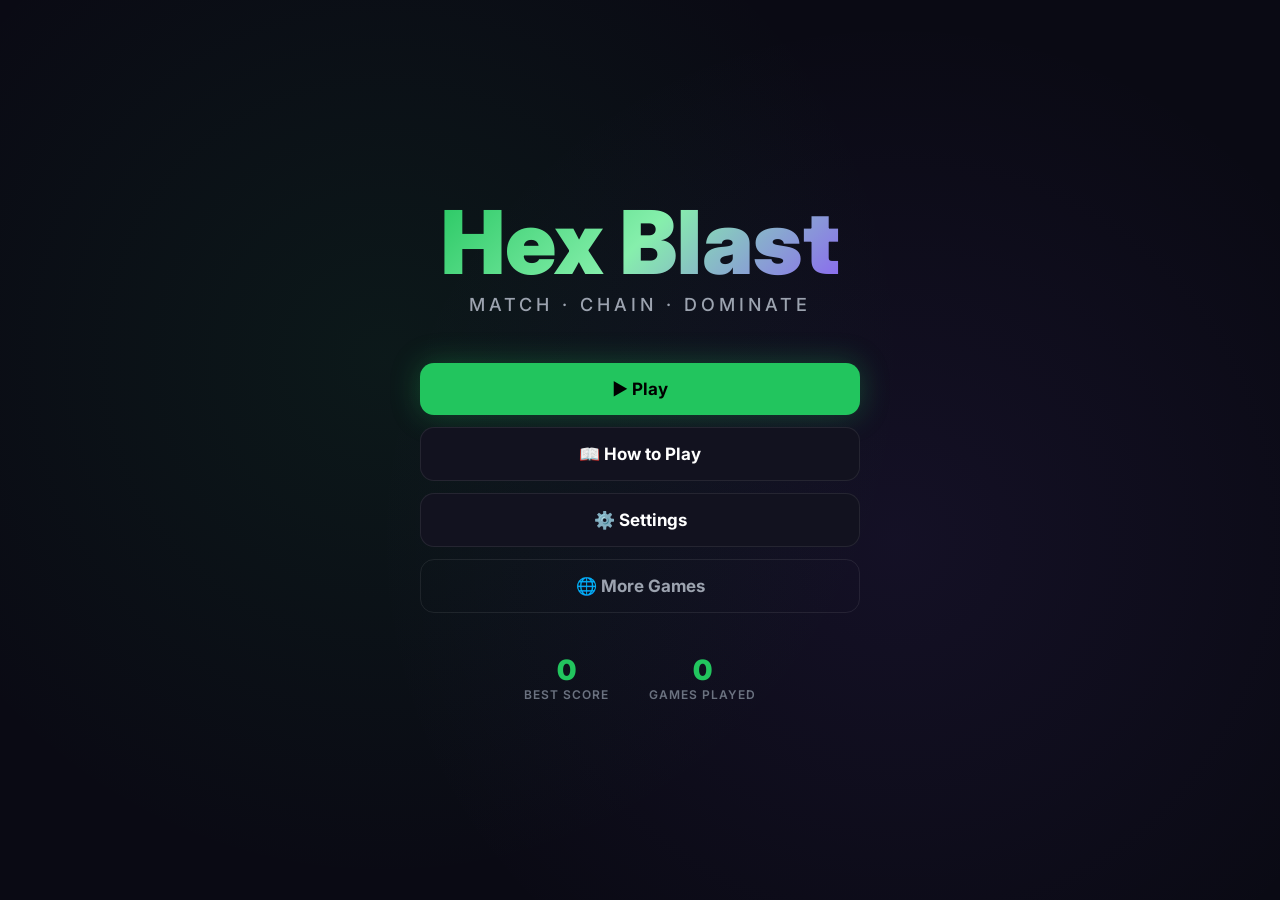
<file: index.html>
<!DOCTYPE html>
<html lang="en">
<head>
<meta charset="UTF-8">
<meta name="viewport" content="width=device-width, initial-scale=1.0, user-scalable=no">
<meta name="description" content="Hex Blast - A mesmerizing hexagonal puzzle game with chain reactions, combos, powerups, and multiple modes. Free to play in your browser!">
<meta name="keywords" content="hex blast, hexagonal puzzle game, free browser puzzle, match 3 hex game, html5 puzzle game, corelume tech games">
<title>Hex Blast - Free Browser Puzzle Game | Corelume Tech</title>
<link rel="icon" href="https://www.corelumetech.in/assets/logo.png" type="image/png">
<link rel="canonical" href="https://www.corelumetech.in/games/hex-blast/">
<link rel="preconnect" href="https://fonts.googleapis.com">
<link href="https://fonts.googleapis.com/css2?family=Inter:wght@400;500;600;700;800;900&display=swap" rel="stylesheet">
<link rel="stylesheet" href="css/style.css">
<meta name="ad-enabled" content="true">
<script async src="https://pagead2.googlesyndication.com/pagead/js/adsbygoogle.js?client=ca-pub-4265727209161072" crossorigin="anonymous"></script>
</head>
<body>

<!-- MAIN MENU -->
<div id="menu" class="screen">
  <div class="menu-bg"></div>
  <div class="menu-content">
    <h1 class="game-title">Hex Blast</h1>
    <p class="tagline">Match · Chain · Dominate</p>
    <div class="menu-buttons">
      <button class="btn primary" id="playBtn">▶ Play</button>
      <button class="btn secondary" id="howBtn">📖 How to Play</button>
      <button class="btn secondary" id="settingsBtn">⚙️ Settings</button>
      <button class="btn ghost" onclick="window.open('https://www.corelumetech.in/game-hub.html')">🌐 More Games</button>
    </div>
    <div class="menu-stats">
      <div class="mstat"><span class="mstat-val" id="menuBest">0</span><span class="mstat-lbl">Best Score</span></div>
      <div class="mstat"><span class="mstat-val" id="menuGames">0</span><span class="mstat-lbl">Games Played</span></div>
    </div>
  </div>
</div>

<!-- MODE SELECT -->
<div id="modeSelect" class="screen hide">
  <div class="panel">
    <h2>Select Mode</h2>
    <div class="mode-grid">
      <div class="mode-card" data-mode="classic">
        <div class="mode-icon">🎯</div>
        <h3>Classic</h3>
        <p>Limited moves. Score as high as possible before running out.</p>
      </div>
      <div class="mode-card" data-mode="timed">
        <div class="mode-icon">⏱️</div>
        <h3>Blitz</h3>
        <p>90 seconds on the clock. Every second counts!</p>
      </div>
      <div class="mode-card" data-mode="zen">
        <div class="mode-icon">🧘</div>
        <h3>Zen</h3>
        <p>No limits. No pressure. Just pure relaxation.</p>
      </div>
      <div class="mode-card" data-mode="challenge">
        <div class="mode-icon">🏆</div>
        <h3>Challenge</h3>
        <p>Clear target scores in each level to advance.</p>
      </div>
    </div>
    <div class="diff-row">
      <label>Difficulty:</label>
      <select id="diffSelect">
        <option value="casual">Casual (3 colors, 40 moves)</option>
        <option value="normal" selected>Normal (4 colors, 30 moves)</option>
        <option value="expert">Expert (5 colors, 20 moves)</option>
        <option value="master">Master (6 colors, 15 moves)</option>
      </select>
    </div>
    <button class="btn ghost" id="modeBackBtn">← Back</button>
  </div>
</div>

<!-- HOW TO PLAY -->
<div id="howToPlay" class="screen hide">
  <div class="panel how-panel">
    <h2>How to Play</h2>
    <div class="how-steps">
      <div class="how-step"><div class="how-num">1</div><div><h4>Match Colors</h4><p>Click on a group of <strong>3 or more</strong> connected hexagons of the same color to blast them.</p></div></div>
      <div class="how-step"><div class="how-num">2</div><div><h4>Chain Reactions</h4><p>When hexagons fall and create new matches, you score <strong>chain multipliers</strong> (x2, x3, x4...).</p></div></div>
      <div class="how-step"><div class="how-num">3</div><div><h4>Build Combos</h4><p>Clear groups quickly in succession to build a <strong>combo meter</strong> for bonus points.</p></div></div>
      <div class="how-step"><div class="how-num">4</div><div><h4>Special Tiles</h4><p>💣 <strong>Bomb</strong> = Clears all adjacent · 🌈 <strong>Rainbow</strong> = Matches any color · 🧊 <strong>Frozen</strong> = Requires 2 taps</p></div></div>
      <div class="how-step"><div class="how-num">5</div><div><h4>Advance Levels</h4><p>Reach the target score to level up. Difficulty increases with more colors and fewer moves.</p></div></div>
    </div>
    <div class="shortcut-grid">
      <h3>Keyboard Shortcuts</h3>
      <div class="shortcut"><kbd>P</kbd> / <kbd>Esc</kbd> Pause</div>
      <div class="shortcut"><kbd>R</kbd> Restart</div>
      <div class="shortcut"><kbd>M</kbd> Main Menu</div>
      <div class="shortcut"><kbd>H</kbd> Show Hint</div>
      <div class="shortcut"><kbd>U</kbd> Undo Last Move</div>
    </div>
    <button class="btn ghost" id="howBackBtn">← Back</button>
  </div>
</div>

<!-- SETTINGS -->
<div id="settings" class="screen hide">
  <div class="panel">
    <h2>Settings</h2>
    <div class="setting-row"><label>SFX Volume</label><input type="range" id="sfxVol" min="0" max="100" value="70"></div>
    <div class="setting-row"><label>Music Volume</label><input type="range" id="musicVol" min="0" max="100" value="40"></div>
    <div class="setting-row">
      <label>Visual Theme</label>
      <select id="themeSelect">
        <option value="neon">Neon Dark</option>
        <option value="ocean">Ocean</option>
        <option value="forest">Forest</option>
        <option value="sunset">Sunset</option>
        <option value="mono">Monochrome</option>
      </select>
    </div>
    <div class="setting-row"><label>Show Hints</label><input type="checkbox" id="hintsToggle" checked></div>
    <button class="btn ghost" id="settingsBackBtn">← Back</button>
  </div>
</div>

<!-- HUD -->
<div id="hud" class="hide">
  <div class="hud-left">
    <div class="hud-item"><span class="hlbl">Score</span><span class="hval" id="sc" style="color:var(--accent)">0</span></div>
    <div class="hud-item"><span class="hlbl">Target</span><span class="hval" id="tgt" style="color:#f59e0b">500</span></div>
  </div>
  <div class="hud-center">
    <div class="combo-display hide" id="comboDisplay">
      <span id="comboText">COMBO x2</span>
    </div>
  </div>
  <div class="hud-right">
    <div class="hud-item"><span class="hlbl">Level</span><span class="hval" id="lv" style="color:var(--purple)">1</span></div>
    <div class="hud-item"><span class="hlbl" id="resourceLabel">Moves</span><span class="hval" id="mv" style="color:var(--blue)">30</span></div>
  </div>
</div>

<canvas id="c"></canvas>

<!-- PAUSE -->
<div id="pause" class="screen hide">
  <div class="panel pause-panel">
    <h2>⏸️ Paused</h2>
    <button class="btn primary" id="resumeBtn">▶ Resume</button>
    <button class="btn secondary" id="restartBtn2">🔄 Restart</button>
    <button class="btn ghost" id="pauseMenuBtn">🏠 Main Menu</button>
  </div>
</div>

<!-- GAME OVER -->
<div id="over" class="screen hide">
  <div class="panel over-panel">
    <p class="over-label" id="overLabel">Game Over</p>
    <div class="over-score" id="fs">0</div>
    <div class="over-stats">
      <div class="ostat"><span id="overChains">0</span> Chains</div>
      <div class="ostat"><span id="overMaxCombo">0</span> Max Combo</div>
      <div class="ostat"><span id="overSpecials">0</span> Specials</div>
    </div>
    <p class="over-best" id="bs">Best: 0</p>
    <div class="over-btns">
      <button class="btn primary" id="retryBtn">🔄 Play Again</button>
      <button class="btn ghost" id="menuBtn">🏠 Main Menu</button>
    </div>
  </div>
</div>

<script src="protect.js"></script>
<script src="js/game.js"></script>
</body>
</html>
</file>
<file: css/style.css>
:root {
  --bg: #0a0a14; --bg2: #0e0e1a; --bg3: #12121f;
  --text: #ffffff; --text2: #9ca3af; --text3: #6b7280;
  --accent: #22c55e; --accent-glow: rgba(34,197,94,0.3);
  --purple: #8b5cf6; --blue: #3b82f6; --red: #ef4444; --amber: #f59e0b; --pink: #ec4899;
  --border: rgba(255,255,255,0.08);
  --glass: rgba(10,10,20,0.85); --glass-border: rgba(255,255,255,0.1);
}
[data-theme="ocean"] { --bg: #041420; --bg2: #062030; --bg3: #083040; --accent: #06b6d4; --accent-glow: rgba(6,182,212,0.3); --purple: #0ea5e9; --blue: #38bdf8; }
[data-theme="forest"] { --bg: #071408; --bg2: #0a1e0c; --bg3: #0d2810; --accent: #4ade80; --accent-glow: rgba(74,222,128,0.3); --purple: #a3e635; --blue: #22d3ee; }
[data-theme="sunset"] { --bg: #1a0a08; --bg2: #241008; --bg3: #2e1608; --accent: #f97316; --accent-glow: rgba(249,115,22,0.3); --purple: #f43f5e; --blue: #fb923c; }
[data-theme="mono"] { --bg: #111; --bg2: #1a1a1a; --bg3: #222; --accent: #fff; --accent-glow: rgba(255,255,255,0.2); --purple: #aaa; --blue: #888; }

* { margin:0; padding:0; box-sizing:border-box; }
body { background: var(--bg); overflow: hidden; font-family: 'Inter', sans-serif; color: var(--text); user-select: none; }
canvas { display: block; position: fixed; top: 0; left: 0; z-index: 1; }

/* Screens */
.screen { position: fixed; inset: 0; z-index: 100; display: flex; align-items: center; justify-content: center; }
.screen.hide { display: none; }

/* Menu */
.menu-bg { position: absolute; inset: 0; background: var(--bg); }
.menu-bg::after { content: ''; position: absolute; inset: 0; background: radial-gradient(circle at 30% 40%, rgba(34,197,94,0.08) 0%, transparent 50%), radial-gradient(circle at 70% 60%, rgba(139,92,246,0.08) 0%, transparent 50%); animation: bgPulse 8s ease-in-out infinite alternate; }
@keyframes bgPulse { to { opacity: 0.5; } }
.menu-content { position: relative; z-index: 2; text-align: center; max-width: 480px; width: 100%; padding: 40px 20px; }
.game-title { font-size: clamp(56px, 10vw, 88px); font-weight: 900; background: linear-gradient(135deg, var(--accent), #86efac, var(--purple)); -webkit-background-clip: text; -webkit-text-fill-color: transparent; line-height: 1; margin-bottom: 8px; animation: titleGlow 3s ease-in-out infinite alternate; }
@keyframes titleGlow { to { filter: brightness(1.2); } }
.tagline { color: var(--text2); font-size: 18px; font-weight: 500; letter-spacing: 4px; text-transform: uppercase; margin-bottom: 48px; }

/* Buttons */
.menu-buttons { display: flex; flex-direction: column; gap: 12px; margin-bottom: 40px; }
.btn { border: none; padding: 16px 32px; border-radius: 14px; font-size: 17px; font-weight: 700; cursor: pointer; font-family: inherit; transition: all 0.3s; display: block; width: 100%; }
.btn.primary { background: var(--accent); color: #000; box-shadow: 0 0 30px var(--accent-glow); }
.btn.primary:hover { transform: translateY(-2px); box-shadow: 0 8px 40px var(--accent-glow); filter: brightness(1.1); }
.btn.secondary { background: var(--bg3); color: var(--text); border: 1px solid var(--border); }
.btn.secondary:hover { background: rgba(255,255,255,0.08); border-color: var(--accent); }
.btn.ghost { background: transparent; color: var(--text2); border: 1px solid var(--border); }
.btn.ghost:hover { color: var(--text); border-color: var(--text2); }

/* Menu stats */
.menu-stats { display: flex; justify-content: center; gap: 40px; }
.mstat { display: flex; flex-direction: column; align-items: center; }
.mstat-val { font-size: 28px; font-weight: 900; color: var(--accent); }
.mstat-lbl { font-size: 12px; color: var(--text3); text-transform: uppercase; letter-spacing: 1px; font-weight: 600; }

/* Panel (Mode, Settings, Pause, etc.) */
.panel { background: var(--glass); backdrop-filter: blur(30px); -webkit-backdrop-filter: blur(30px); border: 1px solid var(--glass-border); border-radius: 24px; padding: 40px; max-width: 600px; width: 90%; max-height: 85vh; overflow-y: auto; }
.panel h2 { font-size: 28px; font-weight: 800; margin-bottom: 24px; text-align: center; }

/* Mode cards */
.mode-grid { display: grid; grid-template-columns: 1fr 1fr; gap: 12px; margin-bottom: 20px; }
.mode-card { background: var(--bg3); border: 2px solid var(--border); border-radius: 16px; padding: 20px; text-align: center; cursor: pointer; transition: all 0.3s; }
.mode-card:hover { border-color: var(--accent); transform: translateY(-2px); box-shadow: 0 8px 30px var(--accent-glow); }
.mode-card.selected { border-color: var(--accent); background: rgba(34,197,94,0.1); }
.mode-icon { font-size: 36px; margin-bottom: 8px; }
.mode-card h3 { font-size: 16px; font-weight: 700; margin-bottom: 4px; }
.mode-card p { font-size: 12px; color: var(--text2); line-height: 1.4; }

/* Difficulty */
.diff-row { display: flex; align-items: center; gap: 12px; margin-bottom: 20px; }
.diff-row label { font-weight: 600; font-size: 14px; white-space: nowrap; }
.diff-row select, .setting-row select { background: var(--bg); color: var(--text); border: 1px solid var(--border); padding: 10px 14px; border-radius: 10px; font-size: 14px; font-family: inherit; flex: 1; }
.diff-row select option, .setting-row select option { background: var(--bg); }

/* How to play */
.how-panel { max-width: 650px; }
.how-steps { display: flex; flex-direction: column; gap: 16px; margin-bottom: 24px; }
.how-step { display: flex; gap: 16px; align-items: flex-start; padding: 14px; background: var(--bg3); border-radius: 12px; }
.how-num { width: 32px; height: 32px; border-radius: 50%; background: var(--accent); color: #000; display: flex; align-items: center; justify-content: center; font-weight: 800; font-size: 14px; flex-shrink: 0; }
.how-step h4 { font-size: 15px; font-weight: 700; margin-bottom: 4px; }
.how-step p { font-size: 13px; color: var(--text2); line-height: 1.5; }
.shortcut-grid { margin-bottom: 20px; }
.shortcut-grid h3 { font-size: 16px; font-weight: 700; margin-bottom: 12px; }
.shortcut { font-size: 13px; color: var(--text2); margin-bottom: 6px; }
kbd { background: var(--bg3); border: 1px solid var(--border); padding: 3px 8px; border-radius: 6px; font-family: inherit; font-weight: 700; font-size: 12px; color: var(--accent); margin-right: 4px; }

/* Settings */
.setting-row { display: flex; align-items: center; justify-content: space-between; gap: 16px; margin-bottom: 20px; }
.setting-row label { font-weight: 600; font-size: 14px; }
input[type="range"] { -webkit-appearance: none; background: var(--bg3); height: 6px; border-radius: 3px; outline: none; flex: 1; max-width: 200px; }
input[type="range"]::-webkit-slider-thumb { -webkit-appearance: none; width: 18px; height: 18px; border-radius: 50%; background: var(--accent); cursor: pointer; }
input[type="checkbox"] { width: 20px; height: 20px; accent-color: var(--accent); }

/* HUD */
#hud { position: fixed; top: 0; left: 0; right: 0; z-index: 20; padding: 12px 20px; display: flex; justify-content: space-between; align-items: center; pointer-events: none; background: linear-gradient(180deg, rgba(0,0,0,0.7), transparent); }
#hud.hide { display: none; }
.hud-left, .hud-right { display: flex; gap: 20px; }
.hud-item { display: flex; flex-direction: column; align-items: center; }
.hlbl { font-size: 10px; color: var(--text3); text-transform: uppercase; letter-spacing: 1.5px; font-weight: 700; }
.hval { font-size: 26px; font-weight: 900; }
.hud-center { flex: 1; display: flex; justify-content: center; }

/* Combo display */
.combo-display { background: linear-gradient(135deg, var(--accent), var(--purple)); padding: 6px 18px; border-radius: 20px; animation: comboPop 0.4s ease-out; pointer-events: none; }
.combo-display.hide { display: none; }
#comboText { font-size: 16px; font-weight: 900; color: #000; }
@keyframes comboPop { from { transform: scale(0.5); opacity: 0; } to { transform: scale(1); opacity: 1; } }

/* Pause */
.pause-panel { text-align: center; max-width: 320px; }
.pause-panel .btn { margin-bottom: 10px; }

/* Game Over */
.over-panel { text-align: center; max-width: 400px; }
.over-label { font-size: 18px; color: var(--text2); font-weight: 600; text-transform: uppercase; letter-spacing: 3px; }
.over-score { font-size: 72px; font-weight: 900; color: var(--accent); margin: 10px 0; text-shadow: 0 0 40px var(--accent-glow); }
.over-stats { display: flex; justify-content: center; gap: 24px; margin: 16px 0 20px; }
.ostat { display: flex; flex-direction: column; align-items: center; font-size: 12px; color: var(--text3); }
.ostat span { font-size: 22px; font-weight: 800; color: var(--text); }
.over-best { color: var(--text3); font-size: 14px; margin-bottom: 24px; }
.over-btns .btn { margin-bottom: 8px; }

/* Scrollbar */
.panel::-webkit-scrollbar { width: 4px; }
.panel::-webkit-scrollbar-thumb { background: var(--border); border-radius: 2px; }

/* Responsive */
@media (max-width: 500px) {
  .mode-grid { grid-template-columns: 1fr; }
  .game-title { font-size: 48px; }
  .panel { padding: 24px; }
}
</file>
